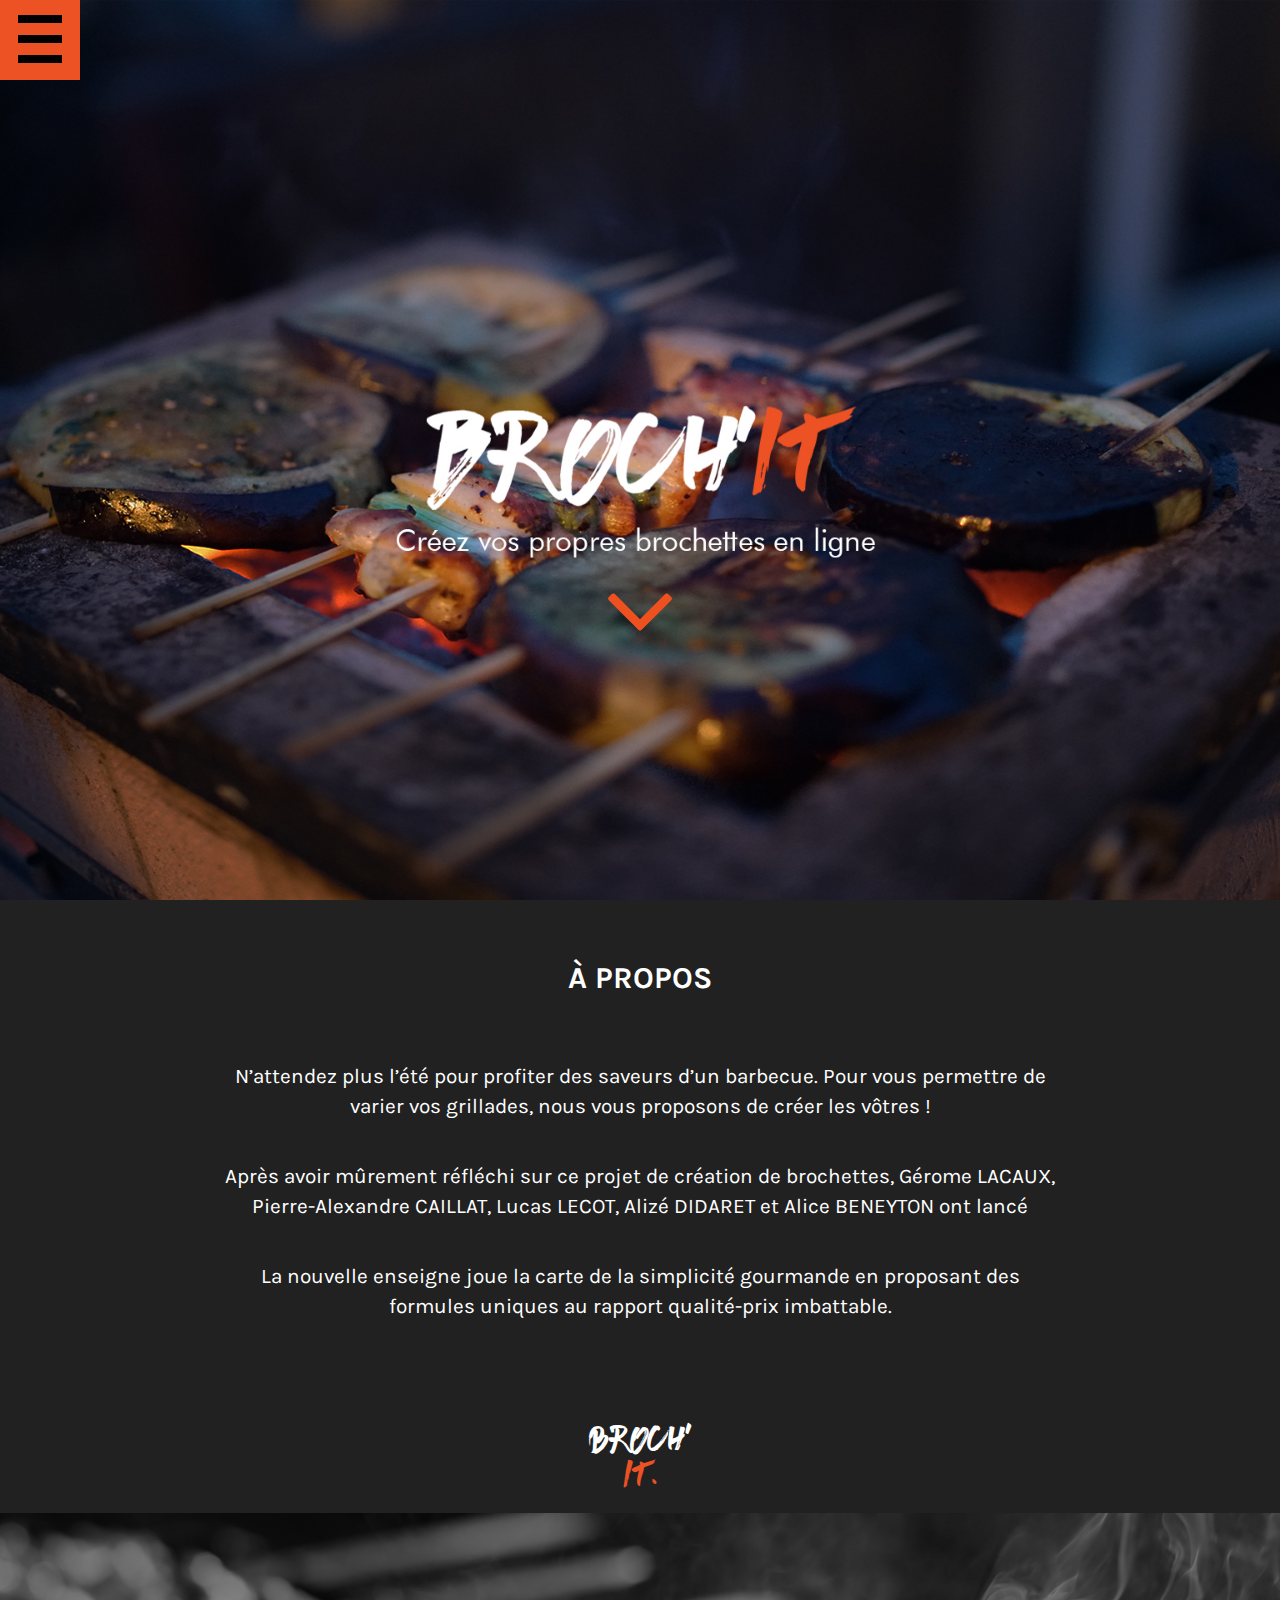
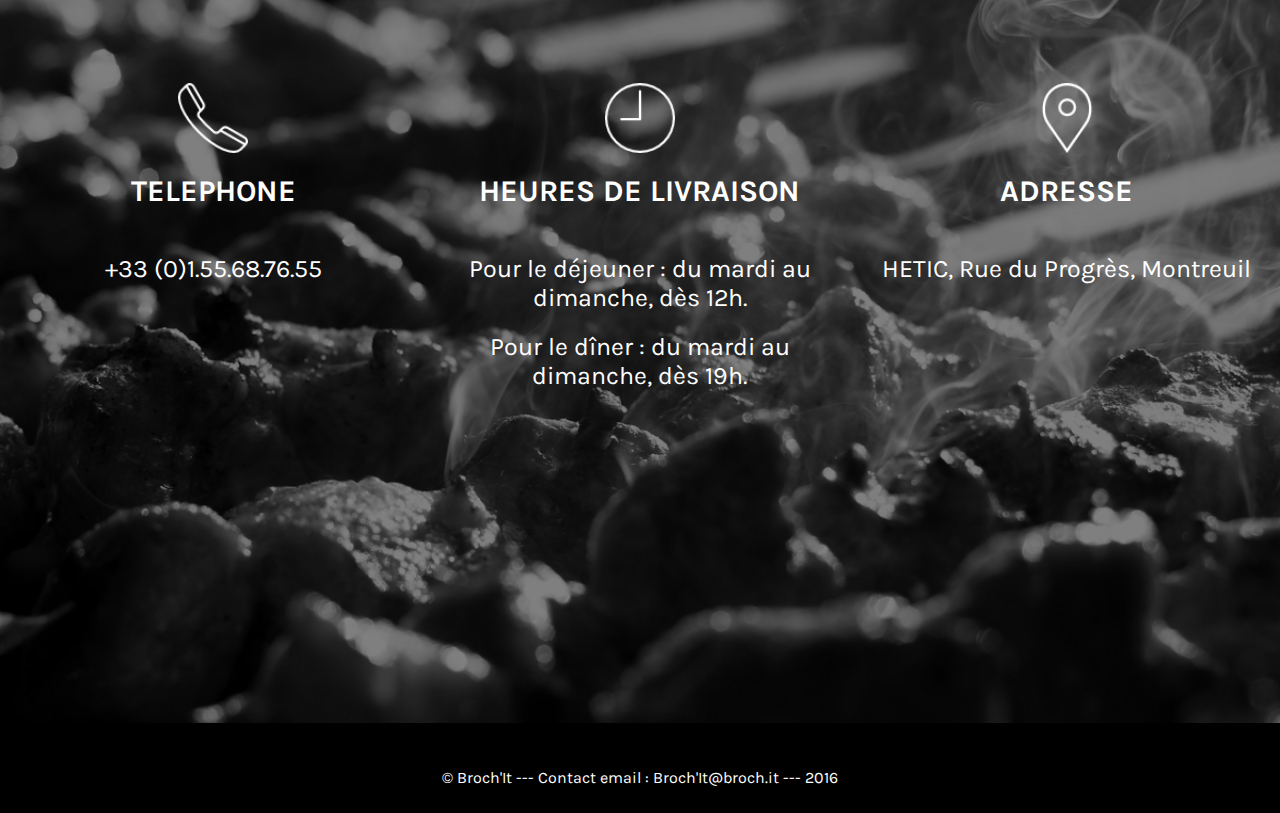
<file: www/html/index.html>
<!DOCTYPE html>
 <html lang="en">
 <head>
 	<meta charset="UTF-8">
 	<title>Brochette</title>
 	<link rel="icon" type="image/png" href="../img/logotoque2.png">
 	<link rel="stylesheet" type="text/css" href="../css/style.css">
 	<link href="https://fonts.googleapis.com/css?family=Open+Sans" rel="stylesheet">
 	<link href="https://fonts.googleapis.com/css?family=Karla" rel="stylesheet">
 	<script src="https://ajax.googleapis.com/ajax/libs/jquery/1.10.2/jquery.min.js"></script>
 	<script src="../js/smoothscroll.js"></script>

 </head>
 <body>

 	<header>
 		<nav class="nav_full_page">
 			<img class="logo" src="../img/skewerv2.png"></a>
 			<a class="nav1" href="#apropos" class="js-scrollTo">A propos</a>
 			<a class="nav2" href="#part2" class="js-scrollTo">Formules</a>
 			<a class="nav3" href="#contact" class="js-scrollTo">Contacts</a>
 			<a class="nav4" href="create_brochette" target="blank">A vos brochettes !</a>
 			<a class="log-in-panier" href="#"><img src="../img/cart.png"></a>
 			<a class="log"><img src="../img/avatar.png"></a>
 			<p class="log-in"><a class="align" href="index2.html">Se connecter</a><a class="align" href="">S'inscrire</a></p>			
 		</nav>

 		<button class="c-hamburger c-hamburger--rot"><span></span></button>
 		<div class="menu">
 			<ul>			
 				<a class="log" href="index2.html" target="blank"><img src="../img/avatar.png"></a>
 				<a class="log-in-panier" href="#"><img src="../img/cart.png"></a>	
 				<li><a href="#apropos" class="js-scrollTo">A propos</a></li>
 				<li><a href="#part2" class="js-scrollTo">Les Créations</a></li>
 				<li><a href="#contact" class="js-scrollTo">Contacts</a></li>
 				<li><a class="style-brochette" href="create_brochette" target="blank">A vos brochettes !</a></li>
 			</ul>
 		</div>
 		<div id="main"></div><a href="#apropos" class="js-scrollTo scroll"><img src="../img/arrow.png"></a>		
 	</header>

 	<div class="fixbug"></div>
 	<main class="container">
 		<section id="apropos" class="row clearfix">
 			<article class="col left w1">
 				<h2>À Propos</h2>
 				<p class="text_propos">N’attendez plus l’été pour profiter des saveurs d’un barbecue. Pour vous permettre de varier vos grillades, nous vous proposons de créer les vôtres !</p>
 				<p class="text_propos">Après avoir mûrement réfléchi sur ce projet de création de brochettes, Gérome LACAUX, Pierre-Alexandre CAILLAT, Lucas LECOT, Alizé DIDARET et Alice BENEYTON ont lancé </p>
 				<p class="text_propos">La nouvelle enseigne joue la carte de la simplicité gourmande en proposant des formules uniques au rapport qualité-prix imbattable.</p>
 				<p><p class="text_broch1">Broch’</p><p class="text_broch2">it.</p></p>
 			</article>
 		</section>
 		<section id="part1"></section>
 		<section id="contact" class="row clearfix">
 			<article class="col left w3">
 				<figure class="picto">
 					<img class="picto" src="../img/phone-call.png" alt="">
 				</figure>
 				<figcaption>
 					<h2>Telephone</h2>
 					<p>+33 (0)1.55.68.76.55</p>
 				</figcaption>
 			</article>
 			<article class="col left w3">
 				<figure class="picto">
 					<img src="../img/time.png" alt="">
 				</figure>
 				<figcaption>
 					<h2>Heures de livraison</h2>
 					<p>Pour le déjeuner : du mardi au dimanche, dès 12h.</p>
 					<p>Pour le dîner : du mardi au dimanche, dès 19h.</p>
 				</figcaption>
 			</article>
 			<article class="col left w3">
 				<figure class="picto">
 					<img src="../img/placeholder.png" alt="">
 				</figure>
 				<figcaption>
 					<h2>Adresse</h2>
 					<p>HETIC, Rue du Progrès, Montreuil</p>
 				</figcaption>
 			</article>
 		</section>
 	</main>
 	<footer>
 		<p>© Broch'It --- Contact email : Broch'It@broch.it --- 2016</p>
 	</footer>

 	<div id="below-main"></div>
 </main>

</body>




<script type="text/javascript">
	(function() {

		"use strict";

		var toggles = document.querySelectorAll(".c-hamburger");

		for (var i = toggles.length - 1; i >= 0; i--) {
			var toggle = toggles[i];
			toggleHandler(toggle);
		};

		function toggleHandler(toggle) {
			toggle.addEventListener( "click", function(e) {
				e.preventDefault();
				(this.classList.contains("is-active") === true) ? this.classList.remove("is-active") : this.classList.add("is-active");
			});
		}

	})();
</script>

<script type="text/javascript">
	var mainbottom = $('#main').offset().top + $('#main').height();

// on scroll, 
$(window).on('scroll',function(){

    // we round here to reduce a little workload
    var stop = Math.round($(window).scrollTop());

    if (stop > mainbottom) {
    	$('.nav_full_page').addClass('past-main');
    } else {
    	$('.nav_full_page').removeClass('past-main');
    }

});
</script>

</script>
<script type="text/javascript">

	$("ul").hide();
	$(document).ready(function(){
		$("button").click(function(){
			$("ul").toggle(600);
		});
	});
</script>

<script type="text/javascript">

	$(".log-in").hide();
	$(document).ready(function(){
		$(".log").click(function(){
			$(".log-in").toggle(600);
		});
	});
</script>
</html>
</file>
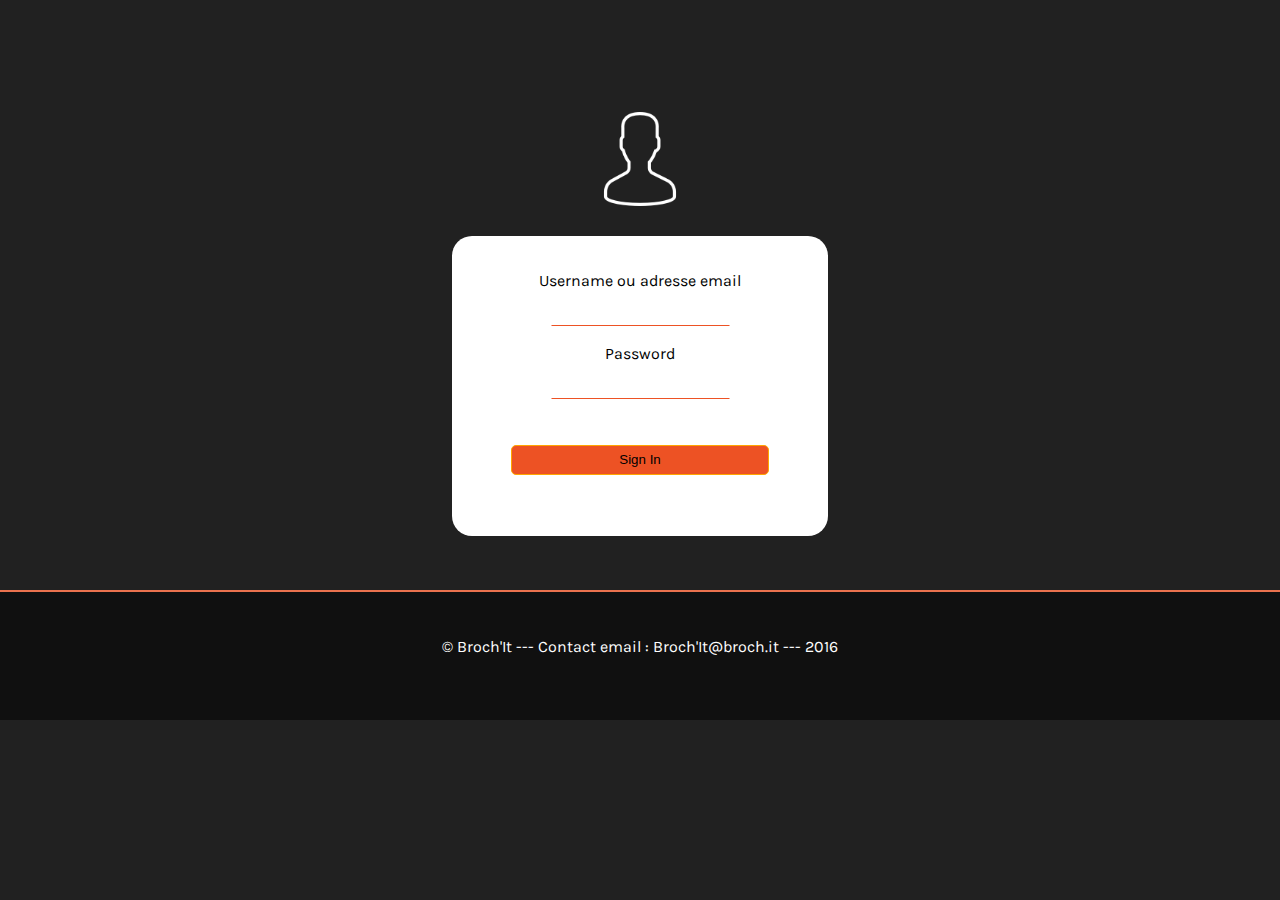
<file: www/html/index2.html>
<!DOCTYPE html>
<html lang="en">
<head>
	<meta charset="UTF-8">
	<title>Document</title>
	<link rel="icon" type="image/png" href="../img/logotoque2.png">
	<link rel="stylesheet" type="text/css" href="../css/style2.css">
	<link href="https://fonts.googleapis.com/css?family=Karla" rel="stylesheet">
</head>
<body>
	<div class="container">
		<section class="row clearfix">
			<article class="col left w1">
				<figure><img class="logo" src="../img/user2.png"></figure>
				<div class="cadre">
					<figcaption class="align col left w1">
						<p class="texte1">Username ou adresse email</p>
					</figcaption>
					<figcaption class="col left w1">
						<input type="text" name="email">
					</figcaption>
					<figcaption class="col left w1">
						<p class="texte1">Password</p>
					</figcaption>
					<figcaption class="col left w1">
						<input type="text" name="password">
					</figcaption>
					<figcaption class="align2 col left w1">
						<button>Sign In</button>
					</figcaption>
				</div>
			</article>
		</section>
	</div>
		<footer class="foot">
	<p class="texte2">© Broch'It --- Contact email : Broch'It@broch.it --- 2016</p>
		</footer>
</body>
</html>
</file>
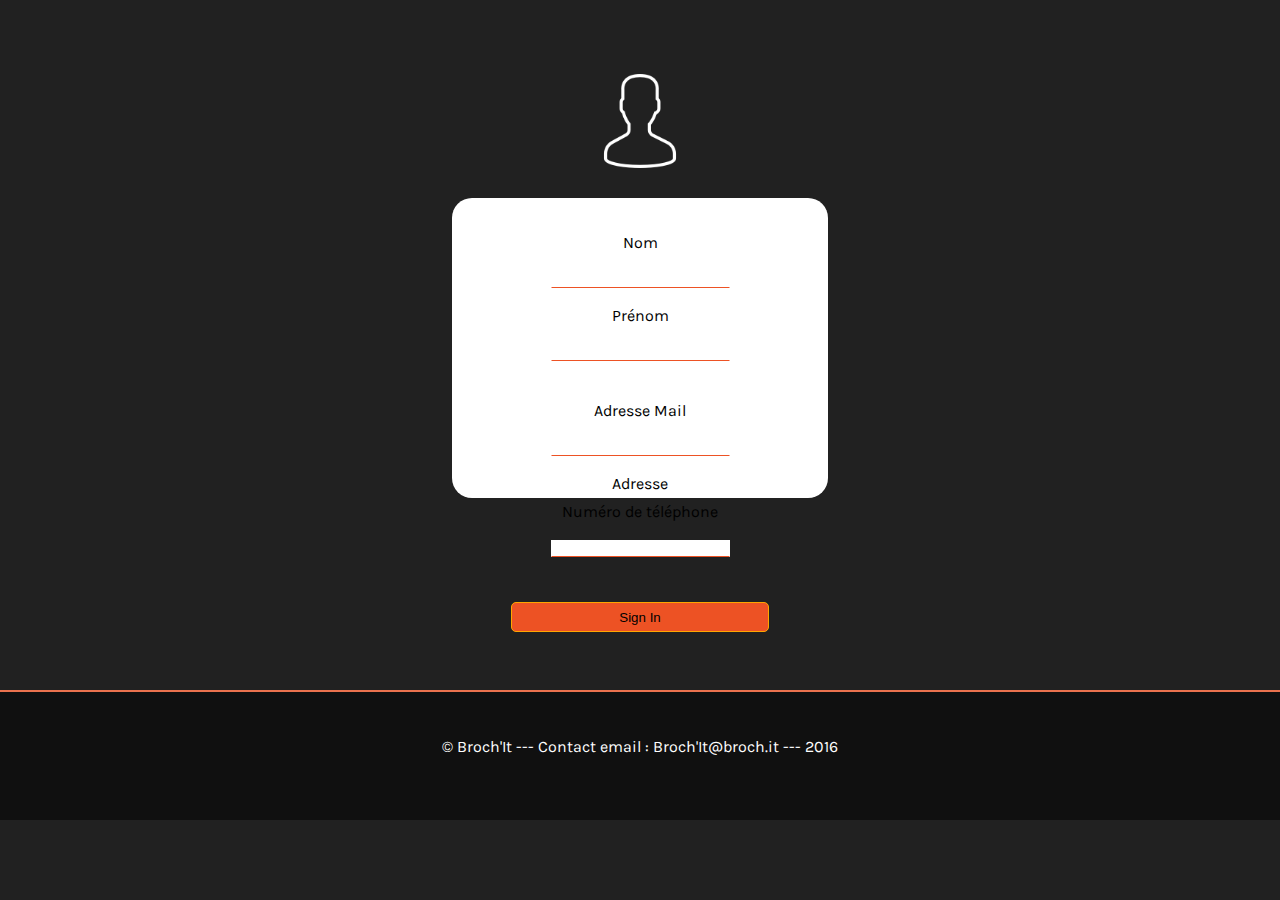
<file: www/html/index3.html>
<!DOCTYPE html>
<html lang="en">
<head>
	<meta charset="UTF-8">
	<title>Document</title>
	<link rel="icon" type="image/png" href="../img/logotoque2.png">
	<link rel="stylesheet" type="text/css" href="../css/style3.css">
	<link href="https://fonts.googleapis.com/css?family=Karla" rel="stylesheet">
</head>
<body>
	<div class="container">
		<section class="row clearfix">
			<article class="col left w1">
				<figure><img class="logo" src="../img/user2.png"></figure>
				<div class="cadre">
					<figcaption class="align col left w1">
						<p class="texte1">Nom</p>
					</figcaption>
					<figcaption class="col left w1">
						<input type="text" name="email">
					</figcaption>
					<figcaption class="col left w1">
						<p class="texte1">Prénom</p>
					</figcaption>
					<figcaption class="col left w1">
						<input type="text" name="password">
					</figcaption>
					<figcaption class="align col left w1">
						<p class="texte1">Adresse Mail</p>
					</figcaption>
					<figcaption class="col left w1">
						<input type="text" name="email">
					</figcaption>
					<figcaption class="col left w1">
						<p class="texte1">Adresse</p>
					</figcaption>
					<figcaption class="col left w1">
						<p class="texte1">Numéro de téléphone</p>
					</figcaption>
					<figcaption class="col left w1">
						<input type="text" name="password">
					</figcaption>
					<figcaption class="align2 col left w1">
						<button>Sign In</button>
					</figcaption>
				</div>
			</article>
		</section>
	</div>
		<footer class="foot">
	<p class="texte2">© Broch'It --- Contact email : Broch'It@broch.it --- 2016</p>
		</footer>
</body>
</html>
</file>
<file: www/css/style.css>
@charset "utf-8";

* {
 padding: 0;
 margin: 0;
}

*,
*:before,
*:after {
 box-sizing: border-box;
}

@font-face
{
 font-family: 'futura_book';
 src: url('../fonts/Futura Book font.ttf');
 font-family: 'futura_light';
 src: url('../fonts/futura light bt.ttf');
 font-family: 'futura_medium';
 src: url('../fonts/futura medium bt.ttf');
 font-family: 'brushed_traveler';
 src: url('../fonts/Brushed-Traveler.ttf');
}

.clearfix:before,
.clearfix:after {
 content: " ";
 display: table;
}

.clearfix:after {
 clear: both;
}

header{
 background: url(../img/background.jpg) no-repeat center center ;
 -webkit-background-size: cover;
 -moz-background-size: cover;
 -o-background-size: cover;
 background-size: cover;
 height: 100vh;
}

@media screen and (max-width: 10000px) {

/*--------------------------Page d'acceuil "Full Page"-------------------------------*/

 .logo{
  float: left;
  width: 3.5%;
  margin-top: 10px;
  margin-left: 2%;
  margin-bottom: 1%;
 }

 a{
  font-family: 'Karla', sans-serif;
  display: inline-block;
  color: white;
  text-decoration: none;
 }

 a:hover{
  color: #f97f5b;
  transition: 0.3s;
 }

.nav1 {
  margin-top: 2.5%;
  margin-left: 6%;
  font-size: 1.2em;
 }

.nav2{
  margin-top: 2.5%;
  margin-left: 8%;
  font-size: 1.2em;
 }

.nav3 {
  margin-top: 2.5%;
  font-size: 1.2em;
  margin-left: 8%;
 }

.nav4 {
  margin-top: 2.5%;
  color: #ed5224;
  font-size: 1.2em;
  margin-top: 1.2%;
  margin-left: 8%;
 }

.log{
 margin-top: 1.2%;
 margin-right: 20px;
 float: right;
 opacity: 0.8;
}

.log:hover{
  opacity: 1;
  transition: 0.6s;
}

.log-in-panier{
  margin-right: 20px;
  margin-top: 1.2%;
  opacity: 0.8;
  float: right;
 }

 .log-in-panier:hover{
  opacity: 1;
  transition: 0.6s;
 }

 .scroll{
  margin-left: 46.5%;
  margin-top: 38%;          
 }

 .scroll:hover{
  transform: scale(1.25);
  transition: 0.8s;
 }

 .log-in{
 float: right;
 width: 10%;
 color: white;
 background: rgba(129,129,129,0.5);
 margin-top: 1%;
 padding: 10px;
}


.nav_full_page{
    background-color:transparent;
    transition: all 0.25s ease;
    position:fixed;
    width:100%;
}

.nav_full_page.past-main {
    border-bottom : 2px solid rgba(255,102,57,1);
    background-color: rgba(0,0,0,1);
}

/*--------------------------Page d'acceuil "Full Page"-------------------------------*/
/*--------------------------Page d'acceuil "Responsive"-------------------------------*/

#main {
  height:0px;
}

 button{
  display: none;
 }

.container {
    width: 100%;
    max-width: 100%;
    margin: 0 auto;
}

.foot {
    width: 100%;
    max-width: 100%;
    margin: 0 auto;
}

.row {
    margin: 0 0 0 0;
}

.col {
    padding: 20px;
}

.left {
    float: left;
}

.right {
    float: right;
}

.w1 {
    width: 100%;
}

.w2 {
    width: 50%;
}

.w3 {
    width: 33.33%;
}

.w4 {
    width: 25%;
    background-color: #bbb;
}

.w12 {
    width: 8.33%;
}

/*--------------------------Page d'acceuil "Responsive"-------------------------------*/

/*-----------------------------------------------------------
                    SECTION A PROPOS
-----------------------------------------------------------*/

h2{
 margin-bottom: 25px;
}

#apropos {
    background-color: #212121;
    height: 100vh;
    font-family: 'Karla', sans-serif;
}

#apropos article {
    margin-top: 100px;
}

#apropos h2 {
    text-align: center;
    color: white;
    font-size: 2em;
    text-transform: uppercase;
    padding: 20px 0;
}

.text_propos {
    text-decoration: justify;
    color: white;
    font-size: 1.3em;
    padding: 10px 200px;
    line-height: 40px;
}

.text_broch1 {
    text-align: center;
    margin-top: 80px;
    color: white;
    font-size: 1.2em;
    font-family: 'brushed_traveler', arial, verdana, sans-serif;
}

.text_broch2 {
    text-align: center;
    color: #ed5224;
    font-size: 1.2em;
    font-family: 'brushed_traveler', arial, verdana, sans-serif;
   }


#content{
  width: 20%;
  background-color: white;
}


/*-----------------------------------------------------------
                    SECTION CONTACT
-----------------------------------------------------------*/

#contact {
    background: url(../img/contact.jpg) no-repeat center center;
    -webkit-background-size: cover;
    -moz-background-size: cover;
    -o-background-size: cover;
    background-size: cover;
    height: 90vh;
    font-family: 'Karla', sans-serif;
}

.picto {
    display: flex;
    justify-content: center;
}

#contact article {
    margin-top: 150px;
}

#contact img {
    display: flex;
    justify-content: center;
    width: 70px;
    height: 70px;
}

#contact h2 {
    font-size: 30px;
    text-align: center;
    padding: 20px 0;
    text-transform: uppercase;
    color: white;
}

#contact p {
    margin-top: 20px;
    font-size: 25px;
    text-align: center;
    color: white;
}

.center {
    display: flex;
    justify-content: center;
}

/*-----------------------------------------------------------
                    SECTION CONTACT
-----------------------------------------------------------*/

/*-----------------------------------------------------------
                            FOOTER
-----------------------------------------------------------*/

footer {
    height: 10vh;
    background-color: black;
    font-family: 'Karla', sans-serif;
}

footer p {
    text-align: center;
    padding-top: 5vh;
    color: white;
}



 /*menu burger */

 @media screen and (max-width: 1300px) {

  #apropos {
    height: 100%;
}

  #apropos article {
    margin-top: 20px;
}

#apropos h2 {
    text-align: center;
    color: white;
    font-size: 1.9em;
    text-transform: uppercase;
    padding: 20px 0;
}

.text_propos {
    text-align: center;
    color: white;
    font-size: 1.3em;
    padding: 20px 200px;
    line-height: 30px;
}

  header a {
   margin-top: 35px;
   margin-bottom: 35px;
   margin-left: 8%;
  }
  
.log{
 margin-top: 20px;
}

.log-in-panier{
 margin-top: 20px;
}

  ul{
   font-size: 1em;
   background: rgba(129,129,129,0.5);
  }

  div{
   position: fixed;
   display: inline-block;
   font-size: 1em;
   margin-top: 85px;
  }

  a:hover{
   text-decoration: none;
  }

  .c-hamburger {
   display: block;
   position: fixed;
   margin: 0;
   padding: 0;
   width: 80px;
   height: 80px;
   font-size: 0;
   text-indent: -9999px;
   appearance: none;
   box-shadow: none;
   border-radius: none;
   border: none;
   cursor: pointer;
   transition: background 0.3s;
  }

  .c-hamburger:focus {
   outline: none;
  }

  .c-hamburger span {
   display: block;
   position: absolute;
   top: 35px;
   left: 18px;
   right: 18px;
   height: 8px;
   background: black;
  }

  .c-hamburger span::before,
  .c-hamburger span::after {
   position: absolute;
   display: block;
   left: 0;
   width: 100%;
   height: 8px;
   background-color: black;
   content: "";
  }

  .c-hamburger span::before {
   top: -20px;
  }

  .c-hamburger span::after {
   bottom: -20px;
  }
  .c-hamburger--rot {
   background-color: #ed5224;
  }

  .c-hamburger--rot span {
   transition: transform 0.3s;
  }

  /* active state, i.e. menu open */
  .c-hamburger--rot.is-active {
   background-color: #e27352;
  }

  .c-hamburger--rot.is-active span {
   transform: rotate(90deg);
  }

  .nav_full_page{
   display: none;
  }

  .scroll{
   margin-left: 47.5%;
   margin-top: 580px;         
  }

  .style-brochette{
   color: #ed5224;
  }
</file>
<file: www/css/style2.css>
@charset "utf-8";
  
* {
 padding: 0;
 margin: 0;
}

*,
*:before,
*:after {
 box-sizing: border-box;
}

.clearfix:before,
.clearfix:after {
 content: " ";
 display: table;
}

.clearfix:after {
 clear: both;
}

body{
	background-color: #212121;
	font-family: 'Karla', arial, sans-serif;
}

.logo{
	width: 25%;
	height: 10%;
}

.texte1{
	color: black;
}

.texte2{
	color: white;
}

figure{
	margin-top: 10%;
	display: flex;
	justify-content: center;
}

figcaption{
	display: flex;
	justify-content: center;
	line-height: 0px;
}

input[type=text]{
	border: 1px solid white;
	border-bottom : 1px solid #ed5224;
}

input[type=text]:focus{
	border: 1px solid white;
	border-bottom : 1px solid #ed5224;
}

button{
	height: 30px;
	border-radius: 5px;
	background-color: white;
	width: 70%;
	border: 1px solid orange;
	background-color: #ed5224;
}

button:hover{
	background-color: #ea724e;
	transition: 0.3s;
}

button:active{
	background-color: orange;
}

.container {
    width: 30%;
    max-width: 30%;
    margin: 50px auto;
}

.cadre{
	border-radius: 20px;
	height: 300px;
	margin-top: 30px;
	background-color: white;
}



.foot {
    background-color: rgba(0,0,0,0.5);
    width: 100%;
    max-width: 100%;
    margin: 0 auto;
    height: 130px;
    border-top: 2px solid #ea724e;
}

.foot p {
    text-align: center;
    padding-top: 5vh;
    color: white;
}

.row {
    margin: 0 0 0 0;
}

.col {
	margin-top: 20px;
    padding: 4px;
    /*border: 1px solid black;*/
}

.align{
	margin-top: 11%;
}

.align2{
	margin-top: 10%;
}

.left {
    float: left;
}

.right {
    float: right;
}

.w1 {
    width: 100%;
    /*background-color: #eee;*/
}

.w2 {
    width: 50%;
    /*background-color: #ddd;*/
}

.w3 {
    width: 33.33%;
    /*background-color: red;*/
}

.w4 {
    width: 25%;
    background-color: #bbb;
}

.w12 {
    width: 8.33%;
}
</file>
<file: www/css/style3.css>
@charset "utf-8";
  
* {
 padding: 0;
 margin: 0;
}

*,
*:before,
*:after {
 box-sizing: border-box;
}

.clearfix:before,
.clearfix:after {
 content: " ";
 display: table;
}

.clearfix:after {
 clear: both;
}

body{
    background-color: #212121;
    font-family: 'Karla', arial, sans-serif;
}

.logo{
    width: 25%;
    height: 10%;
}

.texte1{
    color: black;
}

.texte2{
    color: white;
}

figure{
    margin-top: 0%;
    display: flex;
    justify-content: center;
}

figcaption{
    display: flex;
    justify-content: center;
    line-height: 0px;
}

input[type=text]{
    border: 1px solid white;
    border-bottom : 1px solid #ed5224;
}

input[type=text]:focus{
    border: 1px solid white;
    border-bottom : 1px solid #ed5224;
}

button{
    height: 30px;
    border-radius: 5px;
    background-color: white;
    width: 70%;
    border: 1px solid orange;
    background-color: #ed5224;
}

button:hover{
    background-color: #ea724e;
    transition: 0.3s;
}

button:active{
    background-color: orange;
}

.container {
    width: 40%;
    max-width: 30%;
    margin: 50px auto;
}

.cadre{
    border-radius: 20px;
    height: 300px;
    margin-top: 30px;
    background-color: white;
}



.foot {
    background-color: rgba(0,0,0,0.5);
    width: 100%;
    max-width: 100%;
    margin: 0 auto;
    height: 130px;
    border-top: 2px solid #ea724e;
}

.foot p {
    text-align: center;
    padding-top: 5vh;
    color: white;
}

.row {
    margin: 0 0 0 0;
}

.col {
    margin-top: 20px;
    padding: 4px;
    /*border: 1px solid black;*/
}

.align{
    margin-top: 11%;
}

.align2{
    margin-top: 10%;
}

.left {
    float: left;
}

.right {
    float: right;
}

.w1 {
    width: 100%;
    /*background-color: #eee;*/
}

.w2 {
    width: 50%;
    /*background-color: #ddd;*/
}

.w3 {
    width: 33.33%;
    /*background-color: red;*/
}

.w4 {
    width: 25%;
    background-color: #bbb;
}

.w12 {
    width: 8.33%;
}
</file>
